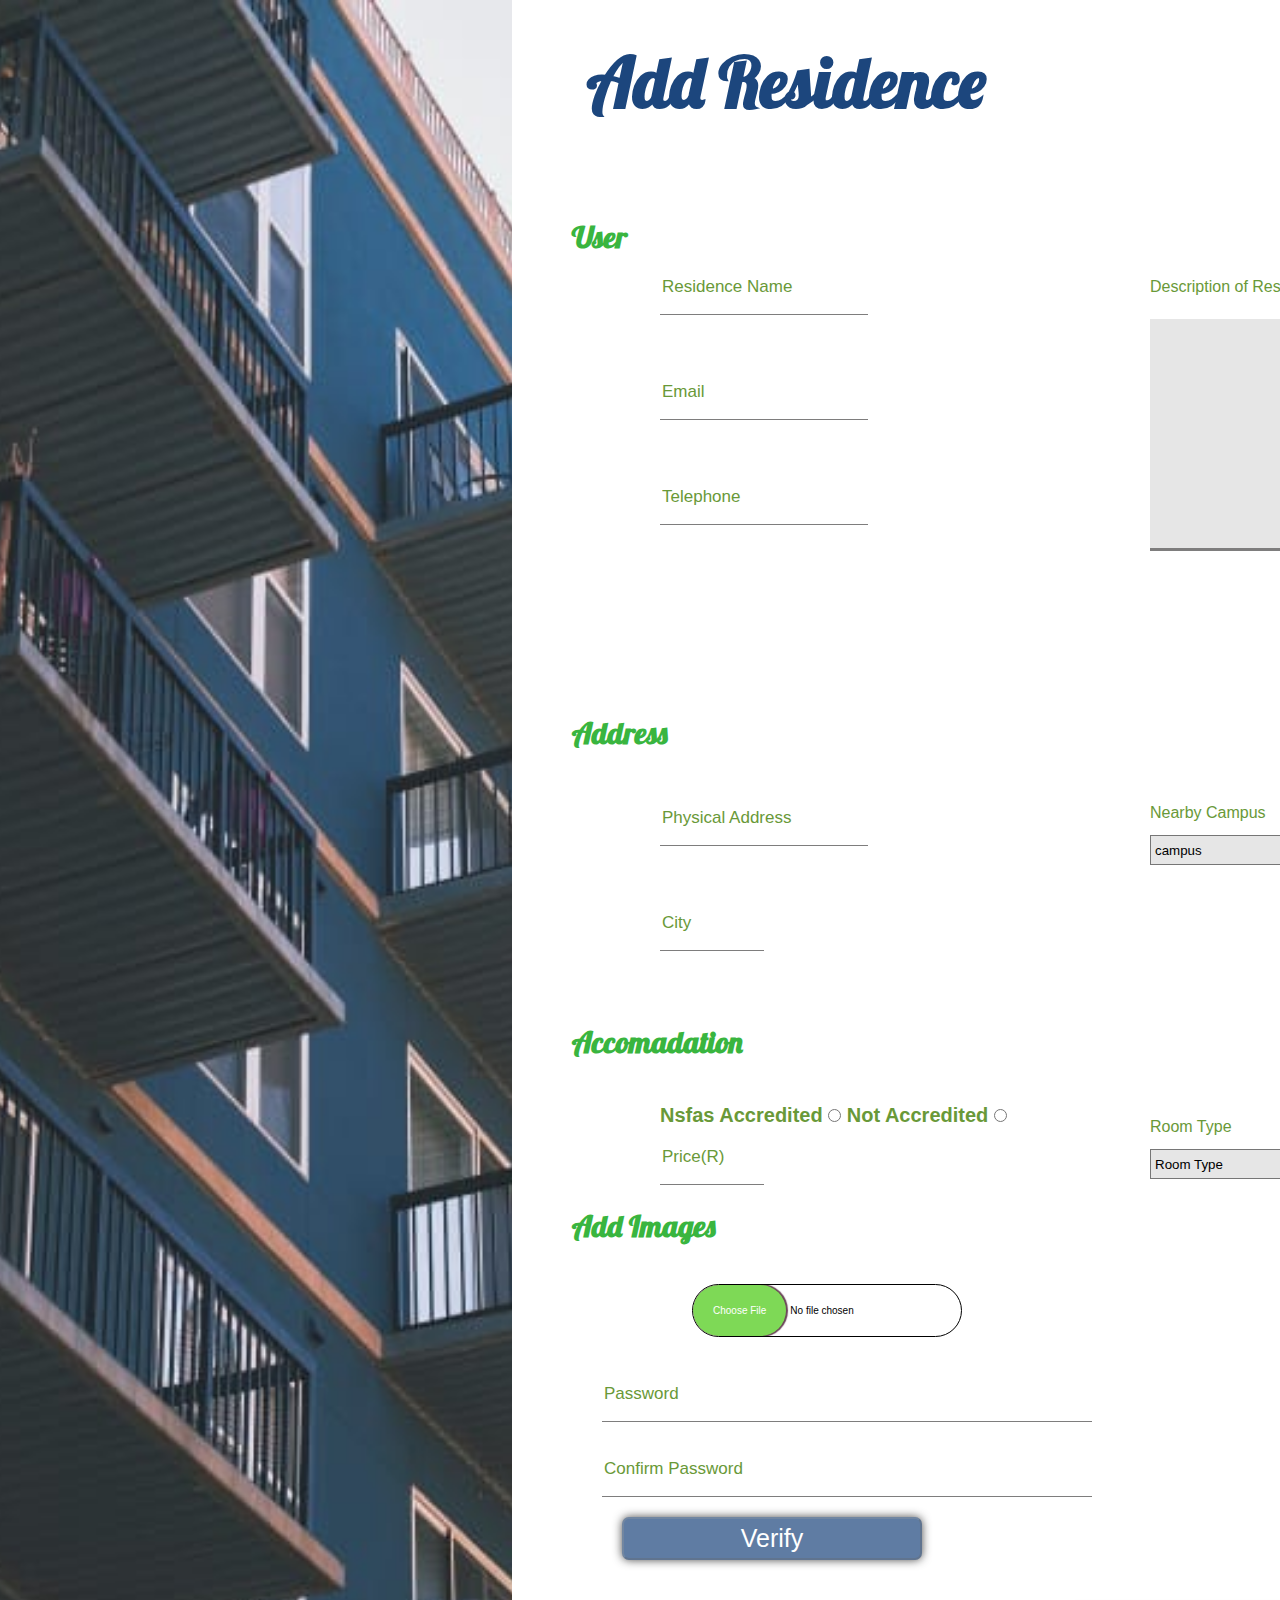
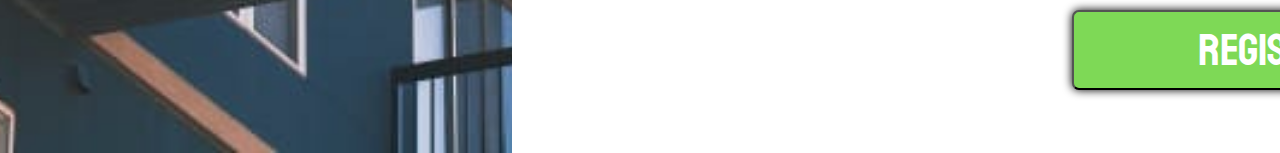
<file: html_files/loginpg.html>
<!DOCTYPE html>
<html lang="en">
<head>
    <meta charset="UTF-8">
    <meta http-equiv="X-UA-Compatible" content="IE=edge">
    <meta name="viewport" content="width=device-width, initial-scale=1.0">
    <title> Register Page</title>
    <link rel = "stylesheet" href = "..\css_files\loginpgcss.css">
    <link rel="preconnect" href="https://fonts.gstatic.com">
    <link href="https://fonts.googleapis.com/css2?family=Lobster&display=swap" rel="stylesheet">
    <link rel="preconnect" href="https://fonts.gstatic.com">
<link href="https://fonts.googleapis.com/css2?family=Lobster&family=Staatliches&display=swap" rel="stylesheet">

    <script>
        function text(x) {
            if (x==0) document.getElementById("price").style.display = "block";
            else document.getElementById("price").style.display = "none";;
            return;
        }

        const regpassword = document.querySelector("#regpassword");
        const confirmregpassword = document.querySelector("#confirmregpassword");
        const errorText = document.querySelector(".error-text");
        const btn = document.querySelector("button");
    </script>
</head>
<body>
    <div class = "Background-box">
        <div class = "Register-box">
            <div class = "img-area">
                <img src= "..\pictures\login_image.jpg" alt="MyResLogo" class = "img" >
            </div>
    
            <div class = "form">
                <h1 id = "mainheading"> Add Residence</h1>
                <form id = "regForm" class = "form" action = "..\php_files\connection.php" method = "get">
                    <div class = "container">

                    
                        <h2 class = "subheading">User</h2>

       
                        <input type = "text" placeholder = "Residence Name" class = "form-control" id = "name" name = "name">
                        <input type = "text" placeholder = "Email" class = "form-control" id = "email" name = "email">                                    
                        <input type = "text" placeholder = "Telephone" class = "form-control" id = "telephone" name = "telephone">
                    
                        <label for = "description" id = "label_description">Description of Residence</label>
                        <textarea rows = "15" cols = "20" class = "form-control" id = "description"  name = "description"></textarea>
                    </div>

                    <div class = "container">

                        <h3 class = "subheading">Address</h3>

                        <input type = "text" placeholder = "Physical Address" class = "form-control" id = "physical_address"  name = "address">
                        <input type = "text" placeholder = "City" class = "form-control" id = "city"  name = "address">
                        <label for = "campus" id = "label_campus">Nearby Campus</label>
                            <select id = "campus_select">
                                <option value ="campus" id="campus">campus</option>
                                <option value ="APB" class = "campusoptions">APB</option>
                                <option value ="APK" class = "campusoptions">APK</option>
                                <option value ="SWC" class = "campusoptions">SWC</option>
                                <option value ="DFC" class = "campusoptions">DFC</option>
                            </select>

                    </div>
                    
                    <div class = "container">
                        
                        <h4 class = "subheading">Accomadation</h4>
                    
                   
                    
                        <label for = "NsfasAccredited" id = "Nasfas_label" >Nsfas Accredited
                            <input type = "radio"  id = "Nasfas"  name = "Nsfas" onclick="text(1)" >                
                        </label>
                        <label for = "NotAccredited" id = "NotAccredited_label">Not Accredited
                            <input type = "radio"  id = "NotAccredited"  name = "Nsfas" onclick="text(0)" >  
                        </label>  
                    
                        <input type = "text" placeholder = "Price(R)" class = "form-control" id = "price"  name = "price">
                    
                    
                  
                        <label for = "Room_type" id = "label_room">Room Type</label>
                        <select id = "room_select">
                            <option value ="Room_type" id="Room_type">Room Type</option>
                            <option value ="Single" class = "roomoptions">Single</option>
                            <option value ="Sharing(2-4)" class = "roomoptions">Sharing(2-4)</option>
                            <option value ="Sharing(4-8)" class = "roomoptions">Sharing(4-8)</option>
                       
                        </select>
                    </div>

                
                    <div class = "container" id = "file_container">
                        <h5 class = "subheading">Add Images</h5>
                        <input type = "file" class = "upload-box" placeholder="Add file" id = "file"  name = "file">
                    </div>


                    <div>
                    <div class = "error-text" >Confirmed Password not Matched </div>
                        <input type = "text" placeholder = "Password" class = "form-control" id = "regpassword"name = "regpassword">
                        <input type = "text" placeholder = "Confirm Password" class = "form-control" id = "confirmregpassword"name = "confirmregpassword">
                            <span id = "password_show" >SHOW</span> 
                        <button id = "verify" disabled>Verify</button> 
                    </div>

                    <div class = "regbox">
                        <button type = "submit" name = "submit" class = "Register">REGISTER</button>
                         
                    </div> 

                    <input type = checkbox id = "show">
                    <label for = "show" class = "Loginshow-btn">login</label>

                    <div class = "logincontainer">
                       
                            <label for = "show" class = "close-btn" title ="close" >&times;</label>
                            <h2 id = "loginheading">Welcome Back</h2>
                                <form id = "loginForm"  action = "..\php\connection.php" method = "get">
                                    <input type = "text" placeholder = "Email" class = "form-control" id = "loginemail" name = "loginemail">
                                    <input type = "text" placeholder = "Password" class = "form-control" id = "loginpassword" name = "loginpassword">
                                    <button type = "submit" name = "submit" class = "loginsubmit">Submit</button>
                                </form>
                            
                    </div>

                    
                    
          


                </form>

                

           

            </div>

        </div>
        
    </div>

    
            

    
</body>


</html>
</file>
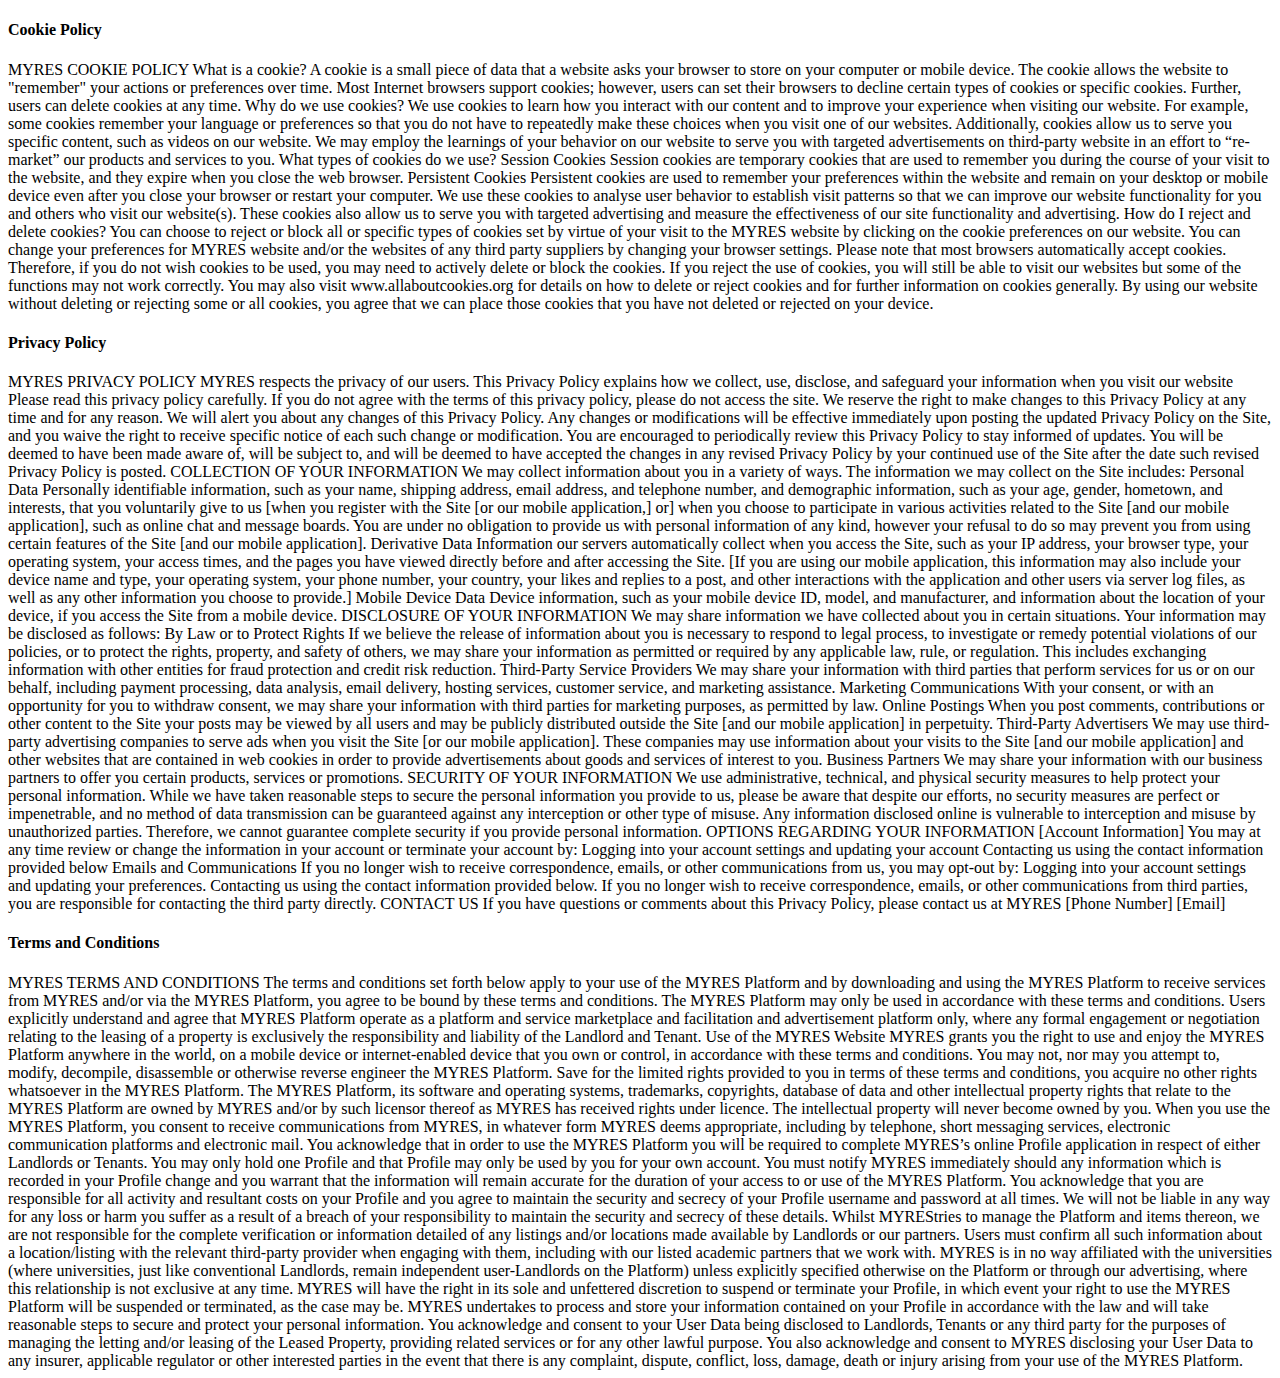
<file: html_files/policies.html>
<!DOCTYPE html>
<html lang="en">
<head>
    <meta charset="UTF-8">
    <meta http-equiv="X-UA-Compatible" content="IE=edge">
    <meta name="viewport" content="width=device-width, initial-scale=1.0">
    <title>Policies|Terms$Conditions</title>
</head>
<body>
    <h4>Cookie Policy</h4>
    MYRES COOKIE POLICY

    What is a cookie?
    A cookie is a small piece of data that a website asks your browser to store on your computer or mobile device. The cookie allows the website to "remember" your actions or preferences over time.
    
    Most Internet browsers support cookies; however, users can set their browsers to decline certain types of cookies or specific cookies. Further, users can delete cookies at any time.
    
    Why do we use cookies?
    We use cookies to learn how you interact with our content and to improve your experience when visiting our website. For example, some cookies remember your language or preferences so that you do not have to repeatedly make these choices when you visit one of our websites.  Additionally, cookies allow us to serve you specific content, such as videos on our website. We may employ the learnings of your behavior on our website to serve you with targeted advertisements on third-party website in an effort to “re-market” our products and services to you.
    
    What types of cookies do we use?
    
    Session Cookies
    Session cookies are temporary cookies that are used to remember you during the course of your visit to the website, and they expire when you close the web browser.
    
    Persistent Cookies
    Persistent cookies are used to remember your preferences within the website and remain on your desktop or mobile device even after you close your browser or restart your computer. We use these cookies to analyse user behavior to establish visit patterns so that we can improve our website functionality for you and others who visit our website(s). These cookies also allow us to serve you with targeted advertising and measure the effectiveness of our site functionality and advertising.
    
    How do I reject and delete cookies?
    You can choose to reject or block all or specific types of cookies set by virtue of your visit to the MYRES website by clicking on the cookie preferences on our website. You can change your preferences for MYRES website and/or the websites of any third party suppliers by changing your browser settings. Please note that most browsers automatically accept cookies. Therefore, if you do not wish cookies to be used, you may need to actively delete or block the cookies. If you reject the use of cookies, you will still be able to visit our websites but some of the functions may not work correctly. You may also visit www.allaboutcookies.org for details on how to delete or reject cookies and for further information on cookies generally. By using our website without deleting or rejecting some or all cookies, you agree that we can place those cookies that you have not deleted or rejected on your device.
    

    <h4>Privacy Policy</h4>
    MYRES PRIVACY POLICY

    MYRES respects the privacy of our users. This Privacy Policy explains how we collect, use, disclose, and safeguard your information when you visit our website  Please read this privacy policy carefully. If you do not agree with the terms of this privacy policy, please do not access the site.

    We reserve the right to make changes to this Privacy Policy at any time and for any reason. We will alert you about any changes  of this Privacy Policy. Any changes or modifications will be effective immediately upon posting the updated Privacy Policy on the Site, and you waive the right to receive specific notice of each such change or modification.

    You are encouraged to periodically review this Privacy Policy to stay informed of updates. You will be deemed to have been made aware of, will be subject to, and will be deemed to have accepted the changes in any revised Privacy Policy by your continued use of the Site after the date such revised Privacy Policy is posted.


    COLLECTION OF YOUR INFORMATION

    We may collect information about you in a variety of ways. The information we may collect on the Site includes:

    Personal Data

    Personally identifiable information, such as your name, shipping address, email address, and telephone number, and demographic information, such as your age, gender, hometown, and interests, that you voluntarily give to us [when you register with the Site [or our mobile application,] or] when you choose to participate in various activities related to the Site [and our mobile application], such as online chat and message boards. You are under no obligation to provide us with personal information of any kind, however your refusal to do so may prevent you from using certain features of the Site [and our mobile application].

    Derivative Data

    Information our servers automatically collect when you access the Site, such as your IP address, your browser type, your operating system, your access times, and the pages you have viewed directly before and after accessing the Site. [If you are using our mobile application, this information may also include your device name and type, your operating system, your phone number, your country, your likes and replies to a post, and other interactions with the application and other users via server log files, as well as any other information you choose to provide.]

    Mobile Device Data

    Device information, such as your mobile device ID, model, and manufacturer, and information about the location of your device, if you access the Site from a mobile device.

    DISCLOSURE OF YOUR INFORMATION

    We may share information we have collected about you in certain situations. Your information may be disclosed as follows:

    By Law or to Protect Rights

    If we believe the release of information about you is necessary to respond to legal process, to investigate or remedy potential violations of our policies, or to protect the rights, property, and safety of others, we may share your information as permitted or required by any applicable law, rule, or regulation. This includes exchanging information with other entities for fraud protection and credit risk reduction.

    Third-Party Service Providers

    We may share your information with third parties that perform services for us or on our behalf, including payment processing, data analysis, email delivery, hosting services, customer service, and marketing assistance.

    Marketing Communications

    With your consent, or with an opportunity for you to withdraw consent, we may share your information with third parties for marketing purposes, as permitted by law.


    Online Postings

    When you post comments, contributions or other content to the Site  your posts may be viewed by all users and may be publicly distributed outside the Site [and our mobile application] in perpetuity.

    Third-Party Advertisers

    We may use third-party advertising companies to serve ads when you visit the Site [or our mobile application]. These companies may use information about your visits to the Site [and our mobile application] and other websites that are contained in web cookies in order to provide advertisements about goods and services of interest to you.


    Business Partners

    We may share your information with our business partners to offer you certain products, services or promotions.

    SECURITY OF YOUR INFORMATION

    We use administrative, technical, and physical security measures to help protect your personal information. While we have taken reasonable steps to secure the personal information you provide to us, please be aware that despite our efforts, no security measures are perfect or impenetrable, and no method of data transmission can be guaranteed against any interception or other type of misuse. Any information disclosed online is vulnerable to interception and misuse by unauthorized parties. Therefore, we cannot guarantee complete security if you provide personal information.

    OPTIONS REGARDING YOUR INFORMATION

    [Account Information]

    You may at any time review or change the information in your account or terminate your account by:

    Logging into your account settings and updating your account
    Contacting us using the contact information provided below


    Emails and Communications

    If you no longer wish to receive correspondence, emails, or other communications from us, you may opt-out by:

    Logging into your account settings and updating your preferences.
    Contacting us using the contact information provided below.
    If you no longer wish to receive correspondence, emails, or other communications from third parties, you are responsible for contacting the third party directly.


    CONTACT US

    If you have questions or comments about this Privacy Policy, please contact us at

    MYRES
    [Phone Number]
    [Email]


<h4>Terms and Conditions</h4>
    MYRES TERMS AND CONDITIONS

    The terms and conditions set forth below apply to your use of the MYRES Platform and by downloading and using the MYRES Platform to receive services from MYRES and/or via the MYRES Platform, you agree to be bound by these terms and conditions.

    The MYRES Platform may only be used in accordance with these terms and conditions.



    Users explicitly understand and agree that  MYRES Platform operate as a platform and service marketplace and facilitation and advertisement platform only, where any formal engagement or negotiation relating to the leasing of a property is exclusively the responsibility and liability of the Landlord and Tenant.


    Use of the MYRES Website
    MYRES grants you the right to  use and enjoy the MYRES Platform anywhere in the world, on a mobile device or internet-enabled device that you own or control, in accordance with these terms and conditions.


    You may not, nor may you attempt to, modify, decompile, disassemble or otherwise reverse engineer the MYRES Platform.

    Save for the limited rights provided to you in terms of these terms and conditions, you acquire no other rights whatsoever in the MYRES Platform.

    The MYRES Platform, its software and operating systems, trademarks, copyrights, database of data and other intellectual property rights that relate to the MYRES Platform are owned by MYRES and/or by such licensor thereof as MYRES has received rights under licence. The intellectual property will never become owned by you.

    When you use the MYRES Platform, you consent to receive communications from MYRES, in whatever form MYRES deems appropriate, including by telephone, short messaging services, electronic communication platforms and electronic mail.

    You acknowledge that in order to use the MYRES Platform you will be required to complete MYRES’s online Profile application in respect of either Landlords or Tenants. You may only hold one Profile and that Profile may only be used by you for your own account.

    You must notify MYRES immediately should any information which is recorded in your Profile change and you warrant that the information will remain accurate for the duration of your access to or use of the MYRES Platform.

    You acknowledge that you are responsible for all activity and resultant costs on your Profile and you agree to maintain the security and secrecy of your Profile username and password at all times. We will not be liable in any way for any loss or harm you suffer as a result of a breach of your responsibility to maintain the security and secrecy of these details.

    Whilst MYREStries to manage the Platform and items thereon, we are not responsible for the complete verification or information detailed of any listings and/or locations made available by Landlords or our partners. Users must confirm all such information about a location/listing with the relevant third-party provider when engaging with them, including with our listed academic partners that we work with.

    MYRES is in no way affiliated with the universities (where universities, just like conventional Landlords, remain independent user-Landlords on the Platform) unless explicitly specified otherwise on the Platform or through our advertising, where this relationship is not exclusive at any time.

    MYRES will have the right in its sole and unfettered discretion to suspend or terminate your Profile, in which event your right to use the MYRES Platform will be suspended or terminated, as the case may be.

    MYRES undertakes to process and store your information contained on your Profile in accordance with the law and will take reasonable steps to secure and protect your personal information. 

    You acknowledge and consent to your User Data being disclosed to Landlords, Tenants or any third party for the purposes of managing the letting and/or leasing of the Leased Property, providing related services or for any other lawful purpose. 

    You also acknowledge and consent to MYRES disclosing your User Data to any insurer, applicable regulator or other interested parties in the event that there is any complaint, dispute, conflict, loss, damage, death or injury arising from your use of the MYRES Platform.

 

    
    
</body>
</html>
</file>
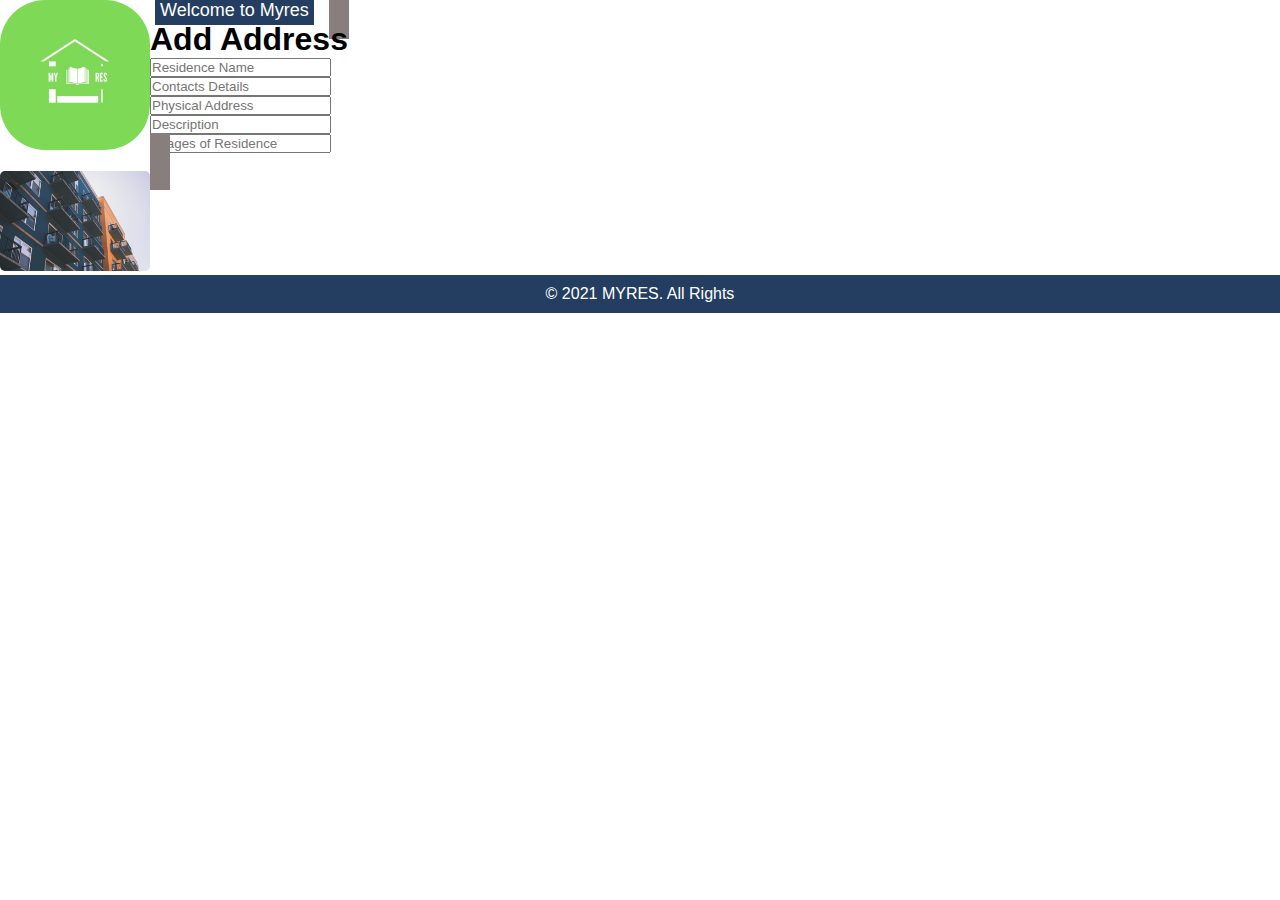
<file: Login page/loginpg.html>
<!DOCTYPE html>
<html lang="en">
<head>
    <meta charset="UTF-8">
    <meta http-equiv="X-UA-Compatible" content="IE=edge">
    <meta name="viewport" content="width=device-width, initial-scale=1.0">
    <title> Register Page</title>
    <link rel = "stylesheet" href = "loginpgcss.css">
</head>
<body>
    <header>
        <span class ="logo">
            <img src = "Logo.jpg" alt = "logo"> 
        </span> 
        <span class="desc">
            <span class = "Welcome-text">Welcome to Myres</span>
            <span class = "login-box">
                <h1>Add Address</h1>
                <p>
                    <div id="searchbox">
                    
                        
                    <input type="text" placeholder="Residence Name"><br/>
                    <input type="text" placeholder="Contacts Details"><br/>
            
                    <input type="text" placeholder="Physical Address"><br/>
                    <input type="text" placeholder="Description"><br/>
            
                    <input type="text" placeholder="Images of Residence"><br/>
            
             
                  </div></p>
                  
            </span>

        </span>
    </header>

    <main>
        <span class ="web-img">
            <img src = "login_image.jpg" alt = "Sideimage"> 
        </span>

    </main>

</body>

<footer>
    <p>&copy; 2021 MYRES. All Rights</p>
</footer>
</html>
</file>
<file: Login page/loginpgcss.css>
/*-- footer{
    
    width: 100vh;
    height: auto;
    background: #243E61;
    font-family: sans-serif;
    color: white;
    padding-top: 40px;
} 

html{
    margin:0;
    padding:0;
    height:100vh;
    width: 100%;
}

body{
    margin:0;
    padding:0;
    height:100vh;
    width: 100%;
}*/


*{
    padding: 0;
    margin: 0;
    box-sizing: border-box;
}

body{
    font-family: sans-serif;
    background-color: white;
}
.Welcome-text{
    text-align: center;
    background-color: #243E61;
    color: white;
    padding: 5px;
    font-size: 18px;
    margin: 5px;
    width: 100%;
    height: 5vh;
   
}

header{
    padding: 0px;
    margin: 0px;
    display: flex;
}

main{
    padding: 0px;
    margin: 0px;
    display: flex;
}

.logo img{
    border-radius: 45px;
    width: 150px;
}

.web-img img{
    border-radius: 5px;
    width: 150px;
}

.login-box{
    background-color: #887E7E;
    padding: 20px;
    width: 100%;
    margin: 10px;

}

footer{
    background: #243E61;
    font-family: sans-serif;
    padding: 10px;
    text-align: center;
    text-transform: capitalize;
    color: white;
}

desc{
    padding: 0px;
    margin: 0px;
    display: flex;
}
</file>
